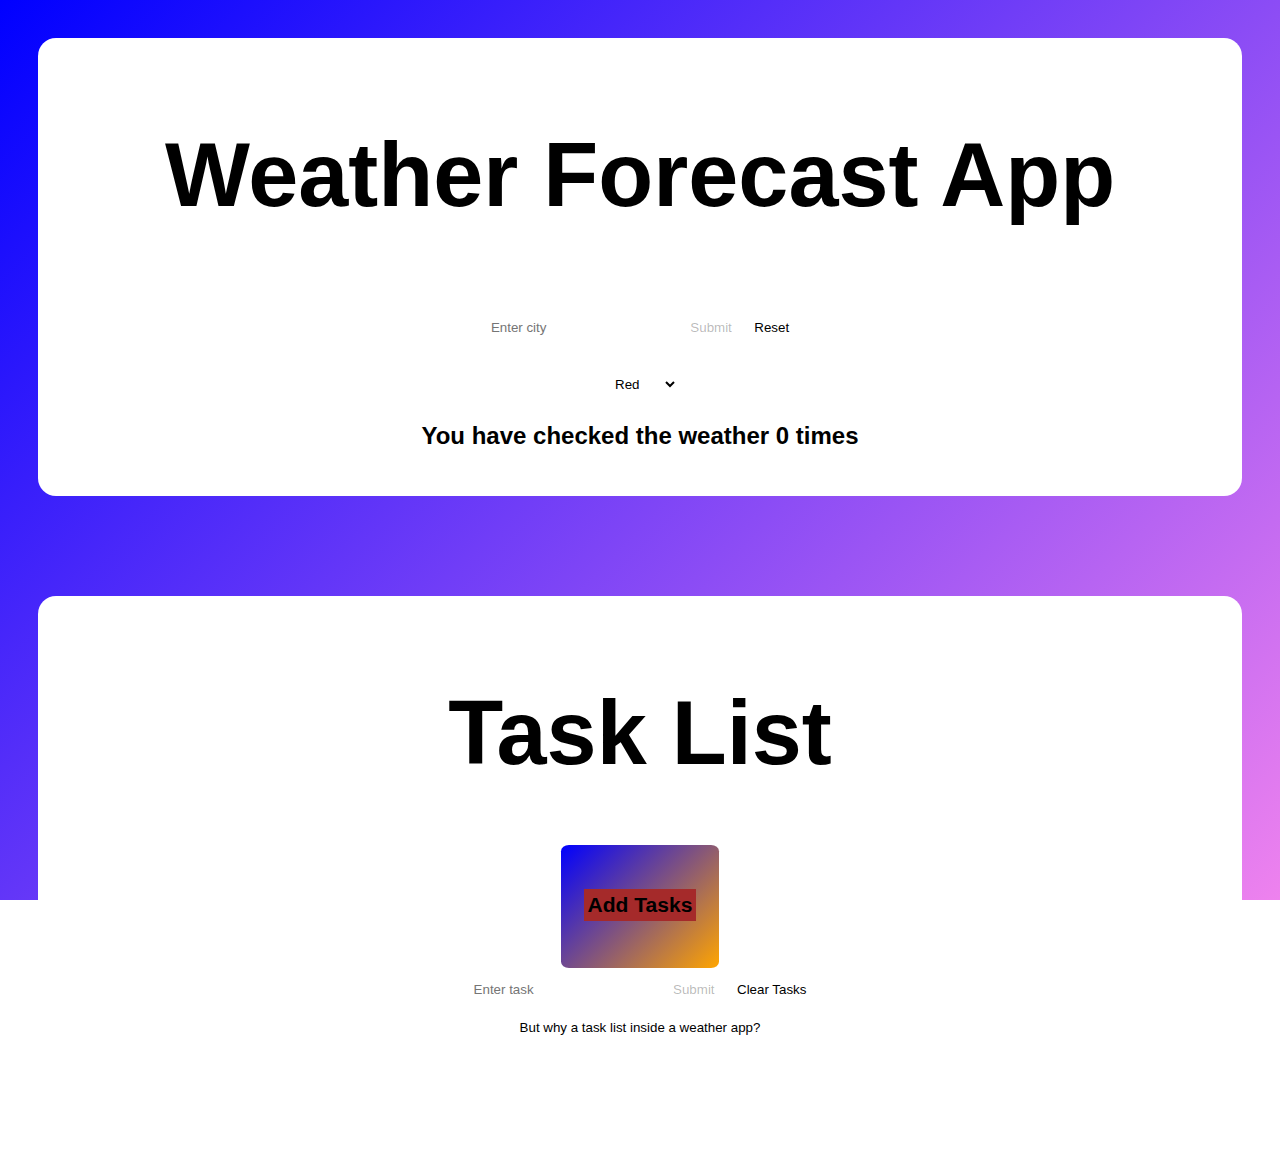
<file: index.html>
<!DOCTYPE html>
<html lang="en">
<head>
    <meta charset="UTF-8">
    <meta name="viewport" content="width=device-width, initial-scale=1.0">
    <title>Weather Forecast App</title>

    
    <link rel="stylesheet" href="WeatherAppAndTaskList.css">

</head>

<body>
    <div id="weather_page">
        <h1 id="title">Weather Forecast App</h1><br>

        <form id="form1">
            <input type="text" placeholder="Enter city" id="city" class="input" autocomplete="off">
            <input type="submit" id="city_submit" class="submit">
            <input type="button" id="reset" value="Reset" onclick="reset()">
        </form>

        <h3 id="weather_info"></h3>
        <div id="api_data"></div>
        
        <select id="select1">
            <option value="red">Red</option>
            <option value="green">Green</option>
            <option value="blue">Blue</option>
            <option value="black">Black</option>
            <option value="white">White</option>
        </select>
        <h2 id="counter">You have checked the weather 0 times</h2>
        
    </div>
    
        <div id="task_list">
            
            <h1>Task List</h1>
        <div id="task_div">
            <h3 id="task_heading" style="background-color: brown; padding: 4px">Add Tasks</h3>
            <h4 id="task_number"></h4>
            <ol id="tasks">
            </ol>
        </div>
        
        <form id="form2">
            <input type="text" id="newtask" placeholder="Enter task" class="input">
            <input type="submit" id="task_submit" class="submit">
            <input type="button" value="Clear Tasks" id="reset2" onclick="reset2()"><br> 
            <input onclick="side_note()" id="sidenote_button" value="But why a task list inside a weather app?" type="button">
        </form>
        
        <h4 id="side_note">There was really no need to include this. It was there in the assignment, so yeah, added this task list as well✌ 🤷‍♂️</h4>
    </div>

    <script src="WeatherAppAndTaskList.js"></script>
</body>
</html>
</file>
<file: WeatherAppAndTaskList.css>
body{
    font-family: sans-serif;
    background: linear-gradient(135deg, blue, violet);
    color: black;
    height: 100%;
    margin: 0;
    background-repeat: no-repeat;           
    background-attachment: fixed;    
}

h1{
    font-size: 10vh;
    
}

#task_list, #weather_page{

    background-color: white;
    padding: 2%;
    text-align: center;
    border-radius: 2vh;
    height: fit-content;
    width: auto;
    margin: 3%;
    margin-bottom: 100px;
}

#task_div{
    font-family: sans-serif;
    font-weight: bold;
    font-size: large;
    background: linear-gradient(135deg, blue, orange);
    padding: 2%;
    width:fit-content;
    border-radius: 5%;
    text-align: center;
    margin-left: auto;
    margin-right: auto;
}

#side_note{
    display: none;
    background-color:rgb(120, 82, 226);
    border-radius: 5vh;
    padding: 4px;
}

#task_number{
    font-weight: lighter;
}

.input{
    border: none;
    padding: 1vh;
    font-family: sans-serif;
    font-weight:400;
    border-radius: 5vh;
}

.submit, #reset, #select1, #reset2, #sidenote_button{
    border-radius: 5vh;
    padding: 1vh;
    font-family: sans-serif;
    border: none;
    background-color: white;
    margin-top: 5px;
    
}

.submit:hover, #reset:hover, #select1:hover, #reset2:hover, #sidenote_button:hover, #city:hover{
    background-color: violet;
}
</file>
